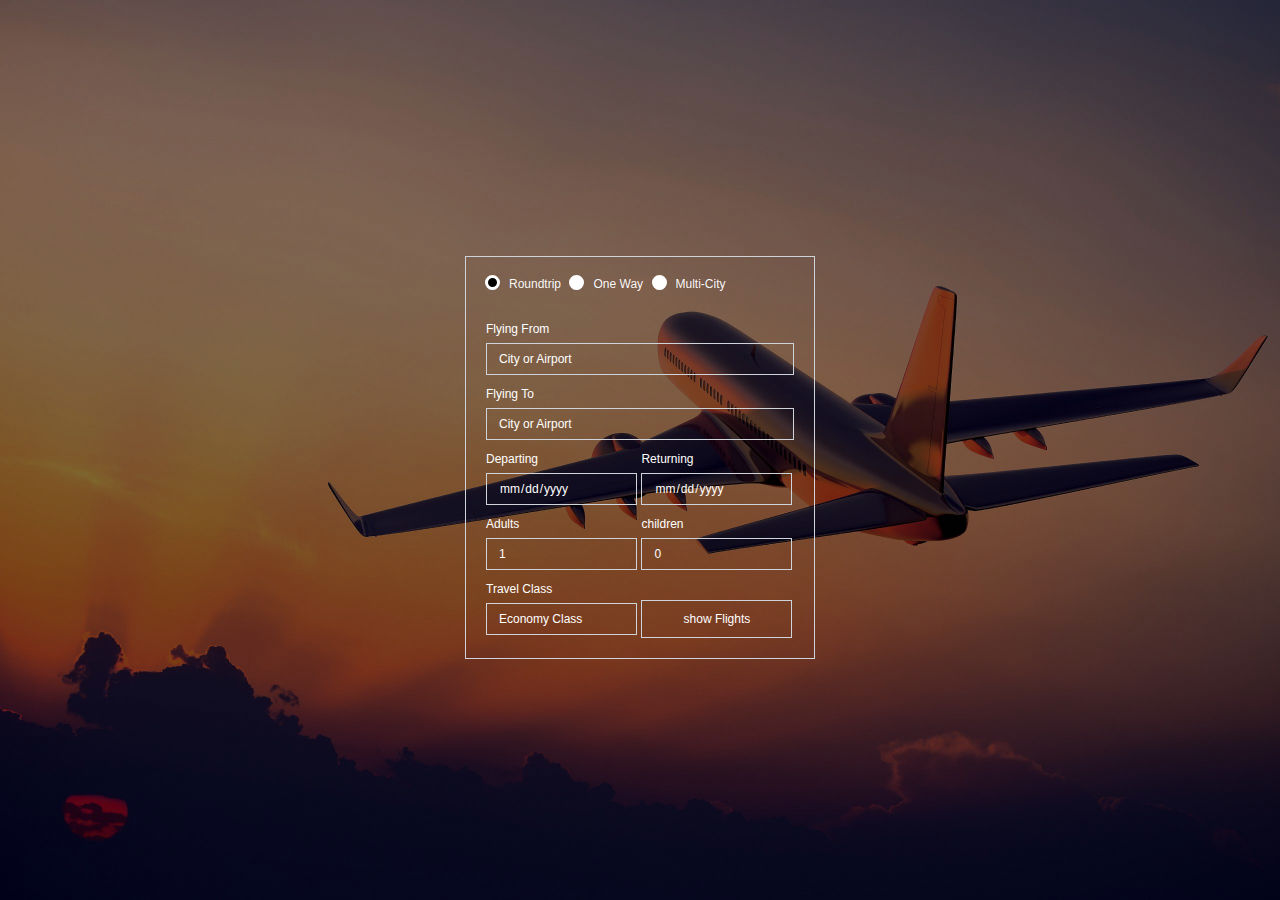
<file: tickets.html>
<html>
    <head>
        <title>Tickets Booking Form</title>
        <link rel="stylesheet" href="tickets.css">
        <link rel="stylesheet"
        href="https://cdn.jsdelivr.net/npm/bootstrap@4.6.0/dist/css/bootstrap.min.css">
        </head>
        <body>
            <div class="booking-form-box">
                <div class="radio-btn">
                    <input type="radio" class="btn" name="check" checked="checked"><span>Roundtrip</span>
                    <input type="radio" class="btn" name="check"><span>One Way</span>
                    <input type="radio" class="btn" name="check"><span>Multi-City</span>
                </div>
                <div class="booking-form">
                    <label>Flying From</label>
                    <input type="text" class="form-control" placeholder="City or Airport">
                    <label>Flying To</label>
                    <input type="text" class="form-control" placeholder="City or Airport">

                    <div class="input-grp">
                    <label>Departing</label>
                    <input type="date" class="form-control select-date">  
                    </div> 
                    
                    <div class="input-grp">
                        <label>Returning</label>
                        <input type="date" class="form-control select-date">  
                        </div>

                        <div class="input-grp">
                            <label>Adults</label>
                            <input type="number" class="form-control" value="1">  
                            </div>

                            <div class="input-grp">
                                <label>children</label>
                                <input type="number" class="form-control" value="0">  
                                </div>

                                <div class="input-grp">
                                    <label>Travel Class</label>
                                    <select class="custom-select">
                                        <option value="1">Economy Class</option>
                                        <option value="2">Business Class</option>
                                    </select>  
                                    </div>
                                    <div class="input-grp">
                                        <button type="button" class="btn btn-primary flight">show Flights</button>                                    </div>

                    
                </div>
            </div>
        
        </body>
    </head>
</html>
</file>
<file: tickets.css>
body
{
 background-image: linear-gradient(rgba(0,0,0,0.5),rgba(0,0,0,0.5)),url(background2.jpg);
 background-size: cover;
 background-position: center;


}
.booking-form-box
{
    max-width: 350px;
    border: 1px solid #ced4da;
    margin: 20% auto 0;
}
.radio-btn
{
    margin: 0 20px;
}
.radio-btn .btn
{
   margin: 20px 10px 20px 0;
   box-shadow: none;
}
.radio-btn .btn::after
{
    content: '';
    height: 15px;
    width: 15px;
    top: -2px;
    left: -1px;
    background-color:#fff;
    position: relative;
    display: inline-block;
    border: 3px solid #fff;
    visibility: visible;
    border-radius: 50%;
}
.radio-btn .btn:checked::after
{
    content: '';
    background-color: #000;
    transition: 0.5s;
}
.radio-btn span
{
  color: rgba(253, 253, 253, 0.993);
  margin-right: 5px;
  font-size: 12px;
}
.booking-form
{
    padding: 0 20px 20px;
}
.booking-form label
{
    margin-bottom: 5px;
    margin-top: 10px;
    font-size: 12px;
    color: #fff;
}
input::placeholder
{
    color: #fff !important;
}
.input-grp
{
    width: 151px;
    display: inline-block;
}
.form-control
{
    font-size:12px !important;
    border-radius: 0 !important;
    color: #fff !important;
    background: transparent !important;
    box-shadow: none !important;
}
.select-date::-webkit-inner-spin-button,
.select-date::-webkit-outer-spin-button
{
    -webkit-appearance: none;
    margin: 0;
}
.select-date::-webkit-calendar-picker-indicator
{
    background: transparent!important;
}
.custom-select
{
    color: #fff !important;
    font-size: 12px !important;
    border: 1px solid #ced4da !important;
    box-shadow:none !important;
    border-radius: 0 !important;
    background: transparent !important;

}
.custom-select option
{
    color: #333;
}
.flight
{
    width: 100% !important;
    padding: 9px 0 !important;
    font-size: 12px !important;
    border: 1px solid #ced4da !important;
    background: transparent !important;
    box-shadow: none !important;
    border-radius: 0 !important;
}
.flight:hover
{
    background: #fff !important;
    color: #000 !important;
    transition: 0.5s;
}
</file>
